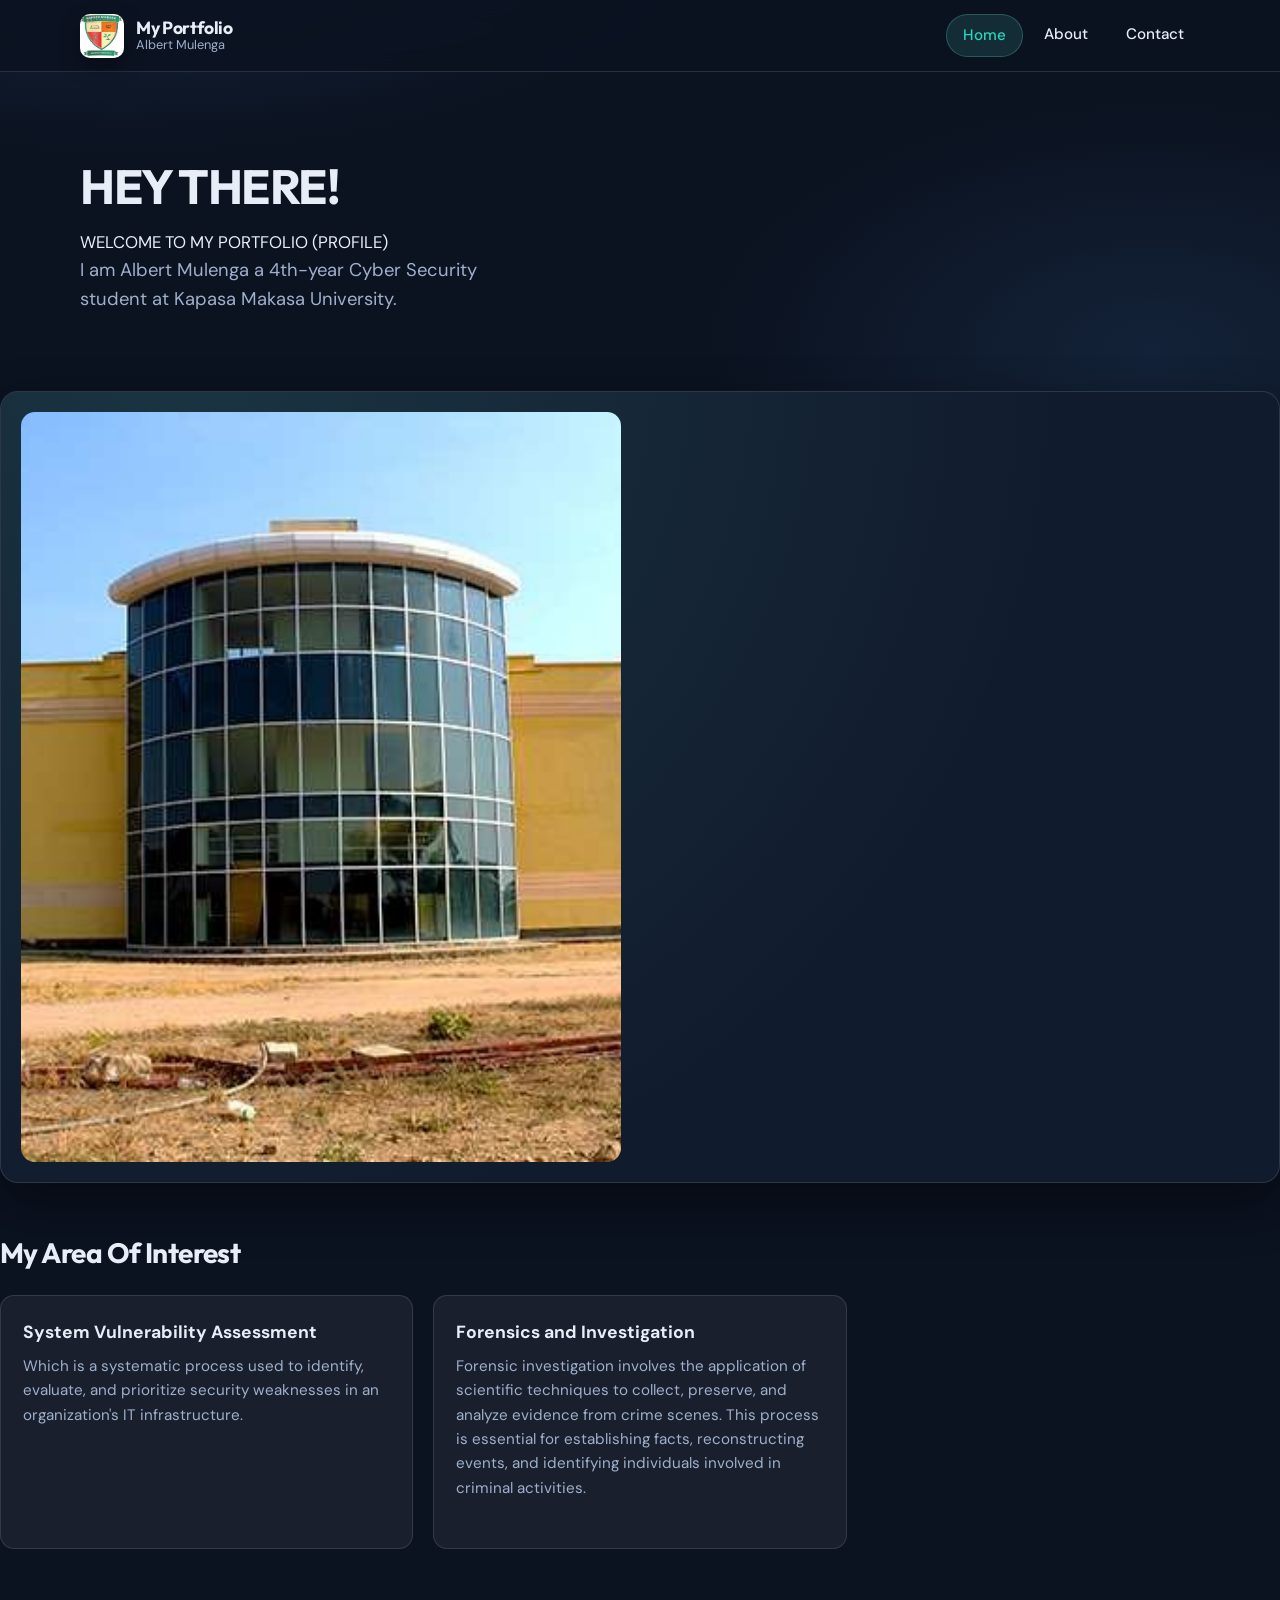
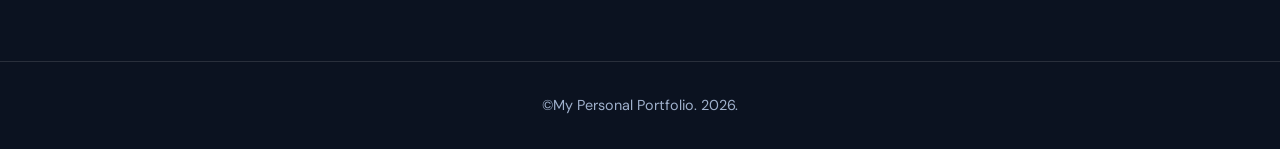
<file: index.html>
<!DOCTYPE html>
<html lang="en">
  <head>
    <meta charset="UTF-8" />
    <meta name="viewport" content="width=device-width, initial-scale=1" />
    <title>Home | My Personal Portfolio</title>
    <link rel="preconnect" href="https://fonts.googleapis.com" />
    <link rel="preconnect" href="https://fonts.gstatic.com" crossorigin />
    <link
      href="https://fonts.googleapis.com/css2?family=DM+Sans:ital,opsz,wght@0,9..40,400;0,9..40,600;0,9..40,700&family=Outfit:wght@500;700&display=swap"
      rel="stylesheet"
    />
    <link rel="stylesheet" href="assets/css/style.css" />
  </head>
  <body>
    <a class="skip-link" href="#main">Skip to content</a>
    <header class="site-header">
      <div class="header-inner">
        <a class="brand" href="index.html">
          <img class="brand-logo" src="assets/images/kmu-logo.jpg" width="44" height="44" alt="" />
          <span class="brand-text">
            <span class="brand-title">My Portfolio</span>
            <span class="brand-sub">Albert Mulenga</span>
          </span>
        </a>
        <button
          type="button"
          class="nav-toggle"
          aria-expanded="false"
          aria-controls="site-menu"
          aria-label="Toggle menu"
        >
          <span></span><span></span><span></span>
        </button>
        <nav class="site-nav" id="site-menu" aria-label="Primary">
          <ul>
            <li><a href="index.html" aria-current="page">Home</a></li>
            <li><a href="about.html">About</a></li>
            <li><a href="contact.html">Contact</a></li>
          </ul>
        </nav>
      </div>
    </header>

    <main id="main">
      <div class="container">
        <section class="hero reveal">
          <div>
            <h1>HEY THERE!</h1>
              <h1></h1>WELCOME TO MY PORTFOLIO (PROFILE) </h1>
              
            <p class="lead">
            I am Albert Mulenga a 4th-year Cyber Security student at Kapasa Makasa University.
            </p>
            </div>
          </div>
          <div class="hero-card">
            <img
              class="hero-photo"
              src="assets/images/image.jpg" 
              width="600"
              height="500"
            />
          </div>
        </section>

        <section class="section" id="Area Of interest" aria-labelledby="spotlight-heading">
          <h2 id="spotlight-heading" class="section-title reveal"> My Area Of Interest</h2>
          <div class="cards">
            <article class="card reveal">
              <h3>System Vulnerability Assessment</h3>
              <p> Which is a systematic process used to identify, evaluate, and prioritize security weaknesses in an organization's IT infrastructure.</p>
              <span class="tag"></span>
            </article>
            <article class="card reveal">
              <h3>Forensics and Investigation</h3>
              <p>Forensic investigation involves the application of scientific techniques to collect, preserve, and analyze evidence from crime scenes. This process is essential for establishing facts, reconstructing events, and identifying individuals involved in criminal activities.</p>
              <span class="tag"></span>
          </div>
        </section>

          </div>
        </section>
      </div>
    </main>

    <footer class="site-footer">
      <div class="container">©My Personal Portfolio. <span id="y"></span>.</div>
    </footer>
    <script src="assets/js/script.js"></script>
  </body>
</html>
</file>
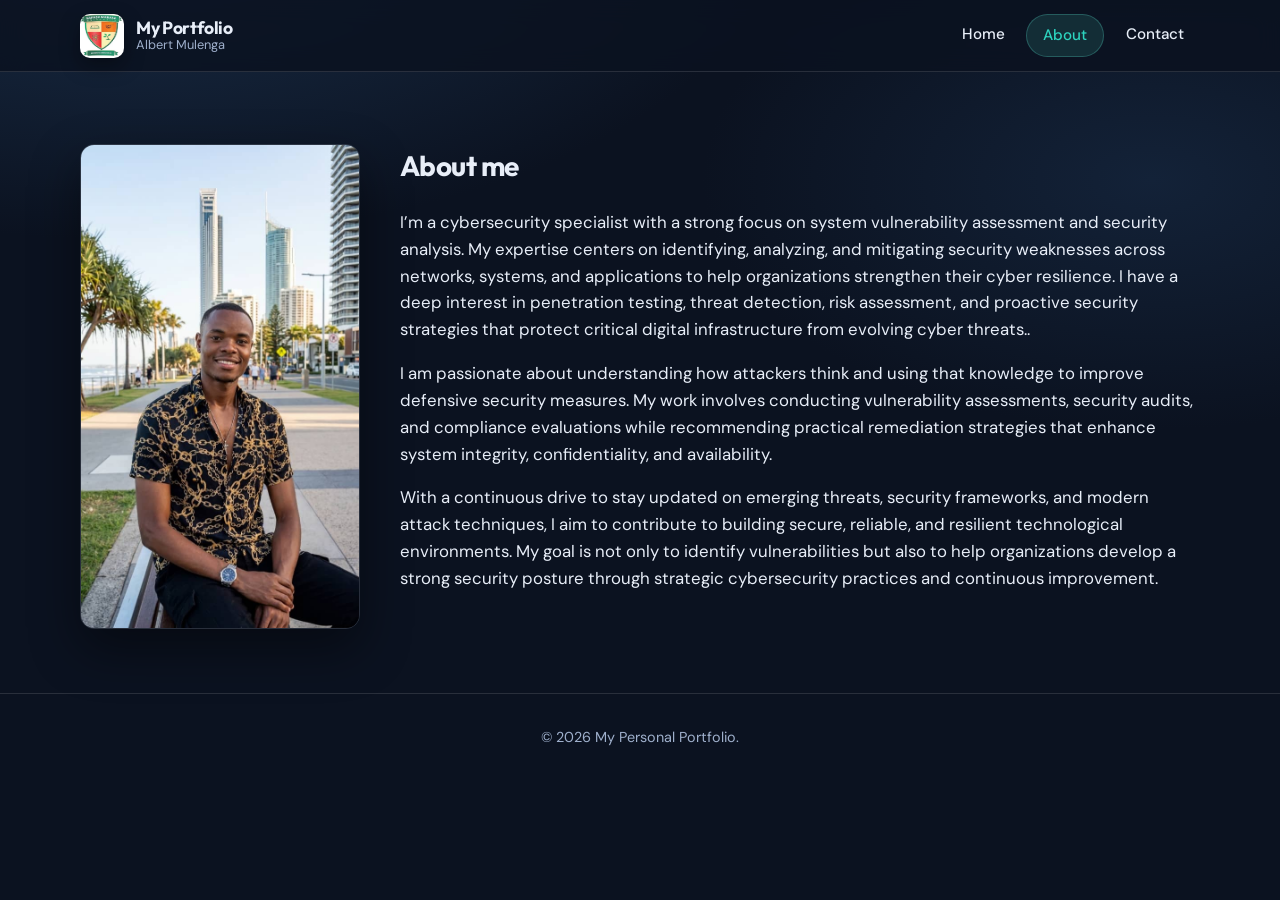
<file: about.html>
<!DOCTYPE html>
<html lang="en">
  <head>
    <meta charset="UTF-8" />
    <meta name="viewport" content="width=device-width, initial-scale=1" />
    <title>About | My Personal Portfolio</title>
    <link rel="preconnect" href="https://fonts.googleapis.com" />
    <link rel="preconnect" href="https://fonts.gstatic.com" crossorigin />
    <link
      href="https://fonts.googleapis.com/css2?family=DM+Sans:ital,opsz,wght@0,9..40,400;0,9..40,600;0,9..40,700&family=Outfit:wght@500;700&display=swap"
      rel="stylesheet"
    />
    <link rel="stylesheet" href="assets/css/style.css" />
  </head>
  <body>
    <a class="skip-link" href="#main">Skip to content</a>
    <header class="site-header">
      <div class="header-inner">
        <a class="brand" href="index.html">
          <img class="brand-logo" src="assets/images/kmu-logo.jpg" width="44" height="44" alt="" />
          <span class="brand-text">
            <span class="brand-title">My Portfolio</span>
            <span class="brand-sub">Albert Mulenga</span>
          </span>
        </a>
        <button
          type="button"
          class="nav-toggle"
          aria-expanded="false"
          aria-controls="site-menu"
          aria-label="Toggle menu"
        >
          <span></span><span></span><span></span>
        </button>
        <nav class="site-nav" id="site-menu" aria-label="Primary">
          <ul>
            <li><a href="index.html">Home</a></li>
            <li><a href="about.html" aria-current="page">About</a></li>
            <li><a href="contact.html">Contact</a></li>
          </ul>
        </nav>
      </div>
    </header>

    <main id="main">
      <div class="container">
        <p class="page-intro reveal">
        </p>

        <div class="about-grid">
          <div class="about-photo-wrap reveal">
            <img
              src="assets/images/portraight.jpg"
              width="280"
              height="350"
              alt="Portrait photograph"
            />
          </div>
          <div>
            <h1 class="section-title reveal" style="margin-top: 0">About me</h1>
            <p class="reveal">
              I’m a cybersecurity specialist with a strong focus on system vulnerability assessment and security analysis. 
              My expertise centers on identifying, analyzing, and mitigating security weaknesses across networks, systems, and applications to help organizations strengthen their cyber resilience. I have a deep interest in penetration testing, threat detection, risk assessment, and proactive security strategies that protect critical digital infrastructure from evolving cyber threats..
            </p>
            <p class="reveal">
              I am passionate about understanding how attackers think and using that knowledge to improve defensive security measures. 
              My work involves conducting vulnerability assessments, security audits, and compliance evaluations while recommending practical remediation strategies that enhance system integrity, confidentiality, and availability.
            </p>
            <p class="reveal">
              With a continuous drive to stay updated on emerging threats, security frameworks, and modern attack techniques, I aim to contribute to building secure, reliable, and resilient technological environments. 
              My goal is not only to identify vulnerabilities but also to help organizations develop a strong security posture through strategic cybersecurity practices and continuous improvement.

              </div>
            </ul>
          </div>
        </div>
      </div>
    </main>

    <footer class="site-footer">
      <div class="container">© <span id="y"></span> My Personal Portfolio.</div>
    </footer>
    <script src="assets/js/script.js"></script>
  </body>
</html>
</file>
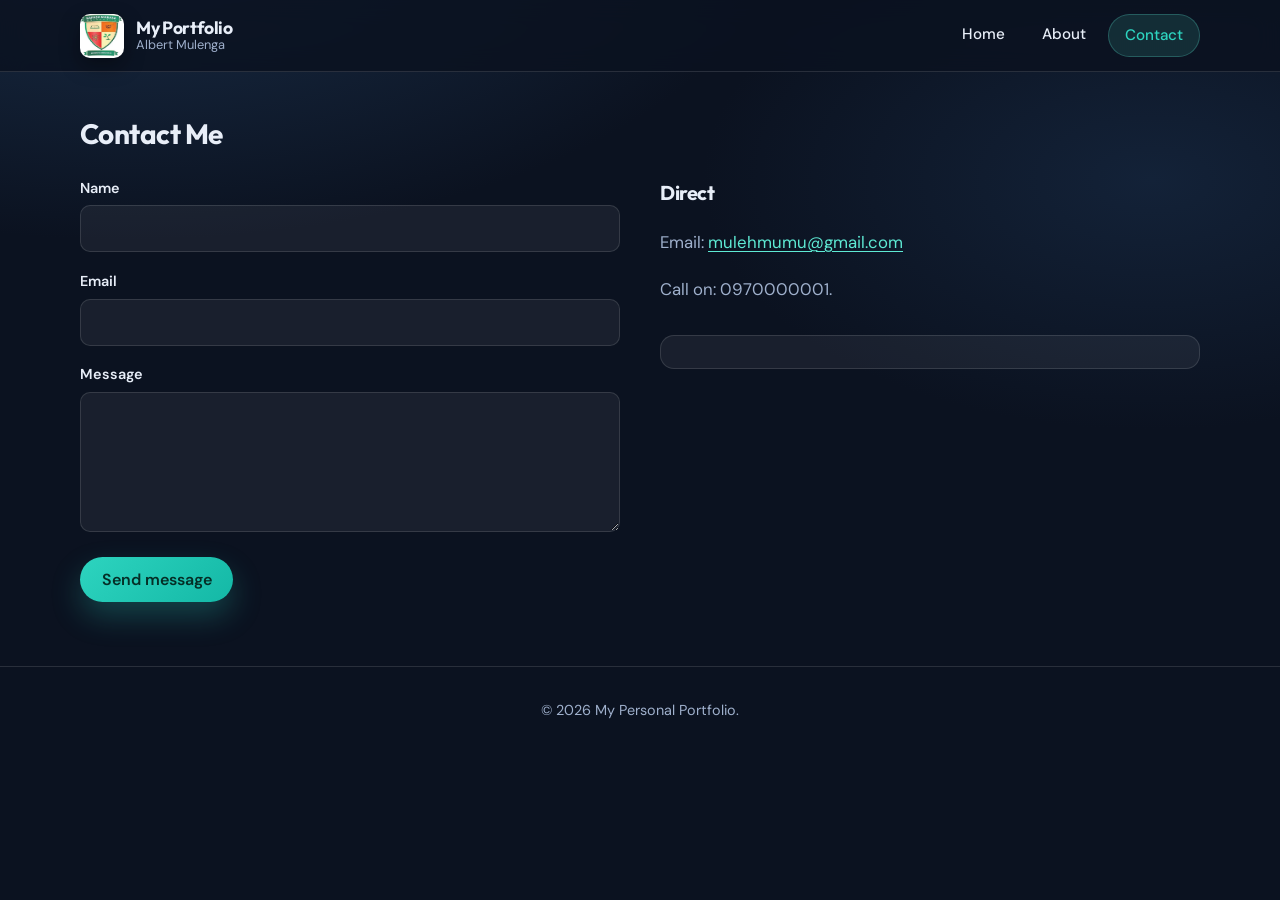
<file: contact.html>
<!DOCTYPE html>
<html lang="en">
  <head>
    <meta charset="UTF-8" />
    <meta name="viewport" content="width=device-width, initial-scale=1" />
    <title>Contact | My Personal Portfolio</title>
    <link rel="preconnect" href="https://fonts.googleapis.com" />
    <link rel="preconnect" href="https://fonts.gstatic.com" crossorigin />
    <link
      href="https://fonts.googleapis.com/css2?family=DM+Sans:ital,opsz,wght@0,9..40,400;0,9..40,600;0,9..40,700&family=Outfit:wght@500;700&display=swap"
      rel="stylesheet"
    />
    <link rel="stylesheet" href="assets/css/style.css" />
  </head>
  <body>
    <a class="skip-link" href="#main">Skip to content</a>
    <header class="site-header">
      <div class="header-inner">
        <a class="brand" href="index.html">
          <img class="brand-logo" src="assets/images/kmu-logo.jpg" width="44" height="44" alt="" />
          <span class="brand-text">
            <span class="brand-title">My Portfolio</span>
            <span class="brand-sub">Albert Mulenga</span>
          </span>
        </a>
        <button
          type="button"
          class="nav-toggle"
          aria-expanded="false"
          aria-controls="site-menu"
          aria-label="Toggle menu"
        >
          <span></span><span></span><span></span>
        </button>
        <nav class="site-nav" id="site-menu" aria-label="Primary">
          <ul>
            <li><a href="index.html">Home</a></li>
            <li><a href="about.html">About</a></li>
            <li><a href="contact.html" aria-current="page">Contact</a></li>
          </ul>
        </nav>
      </div>
    </header>

    <main id="main">
      <div class="container">
        <h1 class="section-title reveal">Contact Me</h1>
        </p>
        <div class="contact-layout">
          <form id="contact-form" class="contact-form reveal" action="#" method="post" novalidate>
            <div class="field" data-field="name">
              <label for="name">Name</label>
              <input type="text" id="name" name="name" autocomplete="name" />
              <p class="error-msg" role="alert"></p>
            </div>
            <div class="field" data-field="email">
              <label for="email">Email</label>
              <input type="email" id="email" name="email" autocomplete="email" />
              <p class="error-msg" role="alert"></p>
            </div>
            <div class="field" data-field="message">
              <label for="message">Message</label>
              <textarea id="message" name="message"></textarea>
              <p class="error-msg" role="alert"></p>
            </div>
            <button type="submit" class="btn btn-primary">Send message</button>
            <div class="form-status" role="status" aria-live="polite"></div>
          </form>

          <aside class="reveal" style="color: var(--muted)">
            <h2 class="section-title" style="font-size: 1.25rem; color: var(--text)">Direct</h2>
            <p>Email: <a href="mailto:you@example.com">mulehmumu@gmail.com</a></p>
            <p style="margin-top: 1.25rem">Call on: 0970000001.</p>
            <div class="uni-banner" style="margin-top: 2rem">
              </div>
            </div>
          </aside>
        </div>
      </div>
    </main>

    <footer class="site-footer">
      <div class="container">© <span id="y"></span> My Personal Portfolio.</div>
    </footer>
    <script src="assets/js/script.js"></script>
  </body>
</html>
</file>
<file: assets/css/style.css>
/* My Personal Portfolio — shared styles */

:root {
  --bg: #0b1220;
  --bg-alt: #111b2e;
  --surface: rgba(255, 255, 255, 0.06);
  --border: rgba(255, 255, 255, 0.12);
  --text: #e8eef8;
  --muted: #9fb0cc;
  --accent: #5eead4;
  --accent-strong: #2dd4bf;
  --danger: #f87171;
  --radius: 14px;
  --shadow: 0 20px 50px rgba(0, 0, 0, 0.45);
  --font-sans: "DM Sans", system-ui, -apple-system, sans-serif;
  --font-display: "Outfit", var(--font-sans);
  --header-h: 72px;
  --ease: cubic-bezier(0.22, 1, 0.36, 1);
}

*,
*::before,
*::after {
  box-sizing: border-box;
}

html {
  scroll-behavior: smooth;
}

@media (prefers-reduced-motion: reduce) {
  html {
    scroll-behavior: auto;
  }

  *,
  *::before,
  *::after {
    animation-duration: 0.01ms !important;
    animation-iteration-count: 1 !important;
    transition-duration: 0.01ms !important;
  }
}

body {
  margin: 0;
  min-height: 100vh;
  font-family: var(--font-sans);
  font-size: 1.05rem;
  line-height: 1.6;
  color: var(--text);
  background: radial-gradient(1200px 600px at 10% -10%, #1a2f4a 0%, transparent 55%),
    radial-gradient(900px 500px at 90% 20%, #132238 0%, transparent 50%),
    var(--bg);
}

img {
  max-width: 100%;
  height: auto;
  display: block;
}

a {
  color: var(--accent);
  text-decoration-thickness: 1px;
  text-underline-offset: 3px;
}

a:hover {
  color: var(--accent-strong);
}

.skip-link {
  position: absolute;
  left: -9999px;
  top: 0;
  z-index: 1000;
  padding: 1rem 1.25rem;
  background: var(--accent-strong);
  color: #052e26;
  font-weight: 600;
  border-radius: 0 0 var(--radius) 0;
}

.skip-link:focus {
  left: 0;
  outline: none;
}

.site-header {
  position: sticky;
  top: 0;
  z-index: 100;
  height: var(--header-h);
  display: flex;
  align-items: center;
  border-bottom: 1px solid var(--border);
  background: rgba(11, 18, 32, 0.85);
  backdrop-filter: blur(12px);
}

.header-inner {
  position: relative;
  width: min(1120px, 92vw);
  margin: 0 auto;
  display: flex;
  align-items: center;
  justify-content: space-between;
  gap: 1.5rem;
}

.brand {
  display: flex;
  align-items: center;
  gap: 0.75rem;
  text-decoration: none;
  color: inherit;
}

.brand-logo {
  width: 44px;
  height: 44px;
  border-radius: 10px;
  box-shadow: 0 8px 20px rgba(0, 0, 0, 0.35);
}

.brand-text {
  display: flex;
  flex-direction: column;
  line-height: 1.15;
}

.brand-title {
  font-family: var(--font-display);
  font-weight: 700;
  font-size: 1.1rem;
  letter-spacing: -0.02em;
}

.brand-sub {
  font-size: 0.8rem;
  color: var(--muted);
}

.nav-toggle {
  display: none;
  flex-direction: column;
  gap: 5px;
  padding: 0.65rem;
  border: 1px solid var(--border);
  border-radius: 10px;
  background: var(--surface);
  cursor: pointer;
}

.nav-toggle span {
  display: block;
  width: 22px;
  height: 2px;
  background: var(--text);
  border-radius: 2px;
}

.nav-toggle[aria-expanded="true"] span:nth-child(1) {
  transform: translateY(7px) rotate(45deg);
}

.nav-toggle[aria-expanded="true"] span:nth-child(2) {
  opacity: 0;
}

.nav-toggle[aria-expanded="true"] span:nth-child(3) {
  transform: translateY(-7px) rotate(-45deg);
}

.nav-toggle span {
  transition: transform 0.25s var(--ease), opacity 0.2s;
}

.site-nav ul {
  list-style: none;
  margin: 0;
  padding: 0;
  display: flex;
  gap: 0.35rem;
}

.site-nav a {
  display: inline-flex;
  align-items: center;
  padding: 0.55rem 1rem;
  border-radius: 999px;
  color: var(--text);
  text-decoration: none;
  font-weight: 500;
  font-size: 0.95rem;
  transition: background 0.2s var(--ease), color 0.2s;
}

.site-nav a:hover,
.site-nav a:focus-visible {
  background: var(--surface);
  color: var(--accent-strong);
}

.site-nav a[aria-current="page"] {
  background: rgba(94, 234, 212, 0.12);
  color: var(--accent-strong);
  border: 1px solid rgba(94, 234, 212, 0.25);
}

.site-nav a:focus-visible {
  outline: 2px solid var(--accent);
  outline-offset: 2px;
}

main {
  padding: 2.5rem 0 4rem;
}

.container {
  width: min(1120px, 92vw);
  margin: 0 auto;
}

.hero {
  display: grid;
  grid-template-columns: 1.15fr 0.85fr;
  gap: 2.5rem;
  align-items: center;
  padding: 3rem 0;
}

.hero h1 {
  font-family: var(--font-display);
  font-size: clamp(2rem, 4vw, 3rem);
  line-height: 1.1;
  letter-spacing: -0.03em;
  margin: 0 0 1rem;
}

.hero .lead {
  font-size: 1.15rem;
  color: var(--muted);
  margin: 0 0 1.75rem;
  max-width: 36ch;
}

.hero-actions {
  display: flex;
  flex-wrap: wrap;
  gap: 0.75rem;
}

.btn {
  display: inline-flex;
  align-items: center;
  justify-content: center;
  gap: 0.45rem;
  padding: 0.75rem 1.35rem;
  border-radius: 999px;
  border: none;
  font-family: inherit;
  font-weight: 600;
  font-size: 1rem;
  cursor: pointer;
  text-decoration: none;
  transition: transform 0.2s var(--ease), box-shadow 0.2s, background 0.2s;
}

.btn:focus-visible {
  outline: 2px solid var(--accent);
  outline-offset: 3px;
}

.btn-primary {
  background: linear-gradient(135deg, #2dd4bf, #14b8a6);
  color: #052e26;
  box-shadow: 0 14px 30px rgba(45, 212, 191, 0.25);
}

.btn-primary:hover {
  transform: translateY(-2px);
  box-shadow: 0 18px 36px rgba(45, 212, 191, 0.35);
}

.btn-ghost {
  background: var(--surface);
  color: var(--text);
  border: 1px solid var(--border);
}

.btn-ghost:hover {
  transform: translateY(-2px);
  border-color: rgba(94, 234, 212, 0.35);
}

.hero-card {
  background: var(--bg-alt);
  border: 1px solid var(--border);
  border-radius: calc(var(--radius) + 4px);
  padding: 1.25rem;
  box-shadow: var(--shadow);
  position: relative;
  overflow: hidden;
}

.hero-card::before {
  content: "";
  position: absolute;
  inset: -40%;
  background: radial-gradient(circle at 30% 20%, rgba(94, 234, 212, 0.12), transparent 45%);
  pointer-events: none;
}

.hero-photo {
  border-radius: var(--radius);
  aspect-ratio: 4 / 5;
  object-fit: cover;
  position: relative;
  z-index: 1;
  opacity: 0;
  transform: translateY(12px);
}

.hero-photo.is-visible {
  animation: fadeUp 0.7s var(--ease) forwards;
}

@keyframes fadeUp {
  to {
    opacity: 1;
    transform: translateY(0);
  }
}

.section {
  padding: 3rem 0;
}

.section-title {
  font-family: var(--font-display);
  font-size: 1.75rem;
  margin: 0 0 1.25rem;
  letter-spacing: -0.02em;
}

.cards {
  display: grid;
  grid-template-columns: repeat(3, 1fr);
  gap: 1.25rem;
}

.card {
  background: var(--surface);
  border: 1px solid var(--border);
  border-radius: var(--radius);
  padding: 1.35rem;
  transition: transform 0.25s var(--ease), border-color 0.25s;
}

.card:hover {
  transform: translateY(-4px);
  border-color: rgba(94, 234, 212, 0.3);
}

.card h3 {
  margin: 0 0 0.5rem;
  font-size: 1.1rem;
}

.card p {
  margin: 0;
  color: var(--muted);
  font-size: 0.95rem;
}

.tag {
  display: inline-block;
  margin-top: 0.75rem;
  font-size: 0.75rem;
  text-transform: uppercase;
  letter-spacing: 0.08em;
  color: var(--accent);
}

.page-intro {
  max-width: 60ch;
  color: var(--muted);
  margin-bottom: 2rem;
}

.about-grid {
  display: grid;
  grid-template-columns: 280px 1fr;
  gap: 2.5rem;
  align-items: start;
}

.about-photo-wrap {
  position: sticky;
  top: calc(var(--header-h) + 1.5rem);
}

.about-photo-wrap img {
  border-radius: var(--radius);
  border: 1px solid var(--border);
  box-shadow: var(--shadow);
}

.uni-banner {
  display: flex;
  align-items: center;
  gap: 1rem;
  padding: 1rem 1.25rem;
  background: var(--surface);
  border: 1px solid var(--border);
  border-radius: var(--radius);
  margin: 2rem 0;
}

.uni-banner img {
  width: 56px;
  height: 56px;
  flex-shrink: 0;
}

.uni-banner strong {
  display: block;
  margin-bottom: 0.25rem;
}

.projects-grid {
  display: grid;
  grid-template-columns: repeat(auto-fill, minmax(280px, 1fr));
  gap: 1.5rem;
}

.project-card {
  background: var(--bg-alt);
  border: 1px solid var(--border);
  border-radius: var(--radius);
  overflow: hidden;
  display: flex;
  flex-direction: column;
  transition: transform 0.25s var(--ease);
}

.project-card:hover {
  transform: translateY(-4px);
}

.project-thumb {
  height: 140px;
  background: linear-gradient(135deg, #1e3a5f, #0f2744);
  display: flex;
  align-items: center;
  justify-content: center;
  font-family: var(--font-display);
  font-size: 2rem;
  font-weight: 700;
  color: rgba(255, 255, 255, 0.85);
}

.project-body {
  padding: 1.25rem;
  flex: 1;
}

.project-body h3 {
  margin: 0 0 0.35rem;
  font-size: 1.15rem;
}

.project-body p {
  margin: 0;
  font-size: 0.92rem;
  color: var(--muted);
}

.project-links {
  margin-top: 1rem;
  display: flex;
  gap: 0.75rem;
}

.contact-layout {
  display: grid;
  grid-template-columns: 1fr 1fr;
  gap: 2.5rem;
  align-items: start;
}

.contact-form label {
  display: block;
  font-weight: 600;
  font-size: 0.9rem;
  margin-bottom: 0.35rem;
}

.contact-form .field {
  margin-bottom: 1.1rem;
}

.contact-form input,
.contact-form textarea {
  width: 100%;
  padding: 0.75rem 1rem;
  border-radius: 10px;
  border: 1px solid var(--border);
  background: var(--surface);
  color: var(--text);
  font-family: inherit;
  font-size: 1rem;
}

.contact-form input:focus-visible,
.contact-form textarea:focus-visible {
  outline: 2px solid var(--accent);
  outline-offset: 2px;
  border-color: rgba(94, 234, 212, 0.4);
}

.contact-form textarea {
  min-height: 140px;
  resize: vertical;
}

.contact-form .error-msg {
  color: var(--danger);
  font-size: 0.85rem;
  margin-top: 0.35rem;
  display: none;
}

.contact-form .field.has-error input,
.contact-form .field.has-error textarea {
  border-color: var(--danger);
}

.contact-form .field.has-error .error-msg {
  display: block;
}

.form-status {
  margin-top: 1rem;
  padding: 0.85rem 1rem;
  border-radius: 10px;
  display: none;
  font-size: 0.95rem;
}

.form-status.is-success {
  display: block;
  background: rgba(45, 212, 191, 0.15);
  border: 1px solid rgba(45, 212, 191, 0.35);
  color: var(--accent-strong);
}

.form-status.is-error {
  display: block;
  background: rgba(248, 113, 113, 0.12);
  border: 1px solid rgba(248, 113, 113, 0.35);
  color: var(--danger);
}

.site-footer {
  border-top: 1px solid var(--border);
  padding: 2rem 0;
  text-align: center;
  color: var(--muted);
  font-size: 0.9rem;
}

.reveal {
  opacity: 0;
  transform: translateY(20px);
  transition: opacity 0.6s var(--ease), transform 0.6s var(--ease);
}

.reveal.is-visible {
  opacity: 1;
  transform: translateY(0);
}

@media (max-width: 900px) {
  .hero {
    grid-template-columns: 1fr;
    text-align: center;
  }

  .hero .lead {
    margin-left: auto;
    margin-right: auto;
  }

  .hero-actions {
    justify-content: center;
  }

  .hero-card {
    max-width: 400px;
    margin: 0 auto;
  }

  .cards {
    grid-template-columns: 1fr;
  }

  .about-grid {
    grid-template-columns: 1fr;
  }

  .about-photo-wrap {
    position: static;
    max-width: 280px;
    margin: 0 auto;
  }

  .contact-layout {
    grid-template-columns: 1fr;
  }

  .nav-toggle {
    display: flex;
  }

  .site-nav {
    position: absolute;
    top: var(--header-h);
    left: 0;
    right: 0;
    background: rgba(11, 18, 32, 0.97);
    border-bottom: 1px solid var(--border);
    padding: 1rem;
    display: none;
  }

  .site-nav.is-open {
    display: block;
  }

  .site-nav ul {
    flex-direction: column;
    gap: 0.25rem;
  }

  .site-nav a {
    width: 100%;
    border-radius: 10px;
  }
}
</file>
